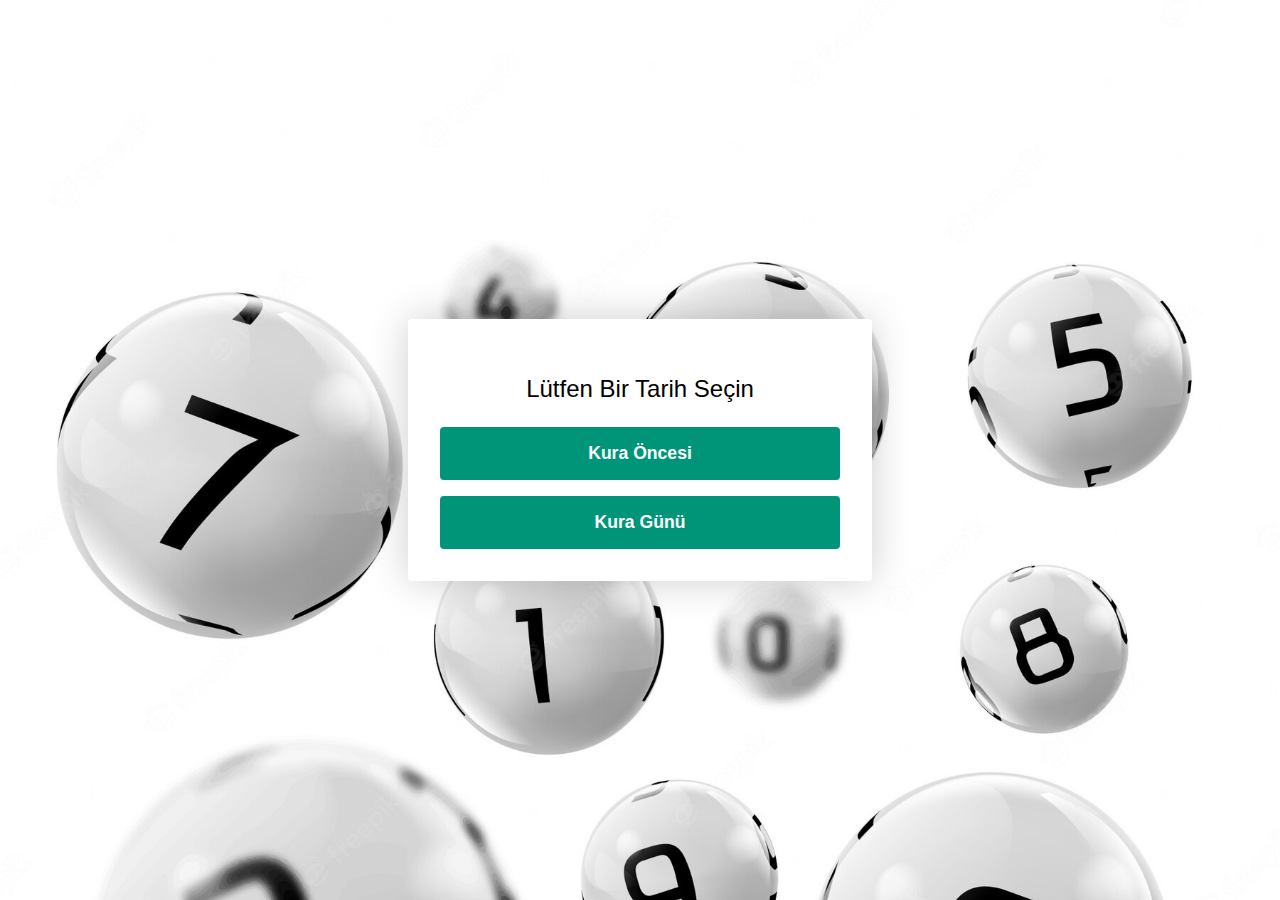
<file: index.html>
<!DOCTYPE html>
<head>
  <meta name="viewport" content="width=device-width, initial-scale=1.0" />
  <meta charset="utf-8" />
  <title>Tarih</title>
  <link rel="stylesheet" href="style.css" />
</head>
<body>
  <div class="container">
    <div id="chooseDate">
      <p class="message__text">Lütfen Bir Tarih Seçin</p>
      <button class="form__button" onclick="goToLogin()" id="before">
        Kura Öncesi
      </button>
      <button class="form__button" onclick="goToLoginWithoutSignupLink()" id="after">Kura Günü</button>
    </div>
  </div>
  <script src="script.js"></script>
</body>
</html>
</file>
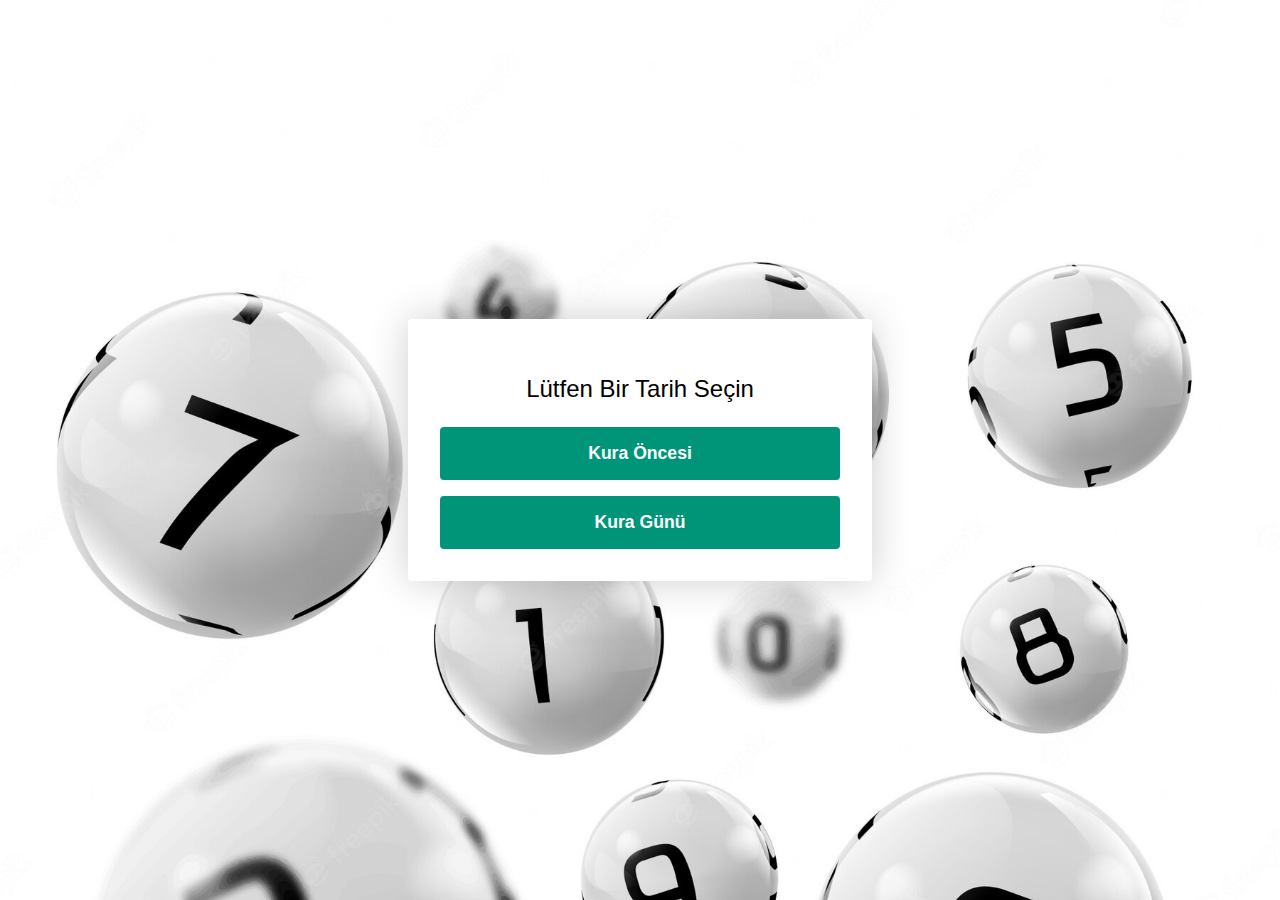
<file: bekle.html>
<!DOCTYPE html>
<html lang="en">
  <head>
    <meta charset="UTF-8" />
    <meta http-equiv="X-UA-Compatible" content="IE=edge" />
    <meta name="viewport" content="width=device-width, initial-scale=1.0" />
    <title>Document</title>
    <link rel="stylesheet" href="style.css" />
  </head>
  <p id="logout">Çıkış</p>
  <body>
    <div class="container">
      <div id="chooseDate">
        <button class="form__button" id="bekle">
          Çekiliş 20 Aralık'ta yapılacaktır, lütfen bekleyiniz...
        </button>
      </div>
    </div>
    <script>
      ;(function () {
        if (!sessionStorage.getItem('username')) {
          window.location.href = 'index.html'
        }
      })()
    </script>
    <script src="script.js"></script>
  </body>
</html>
</file>
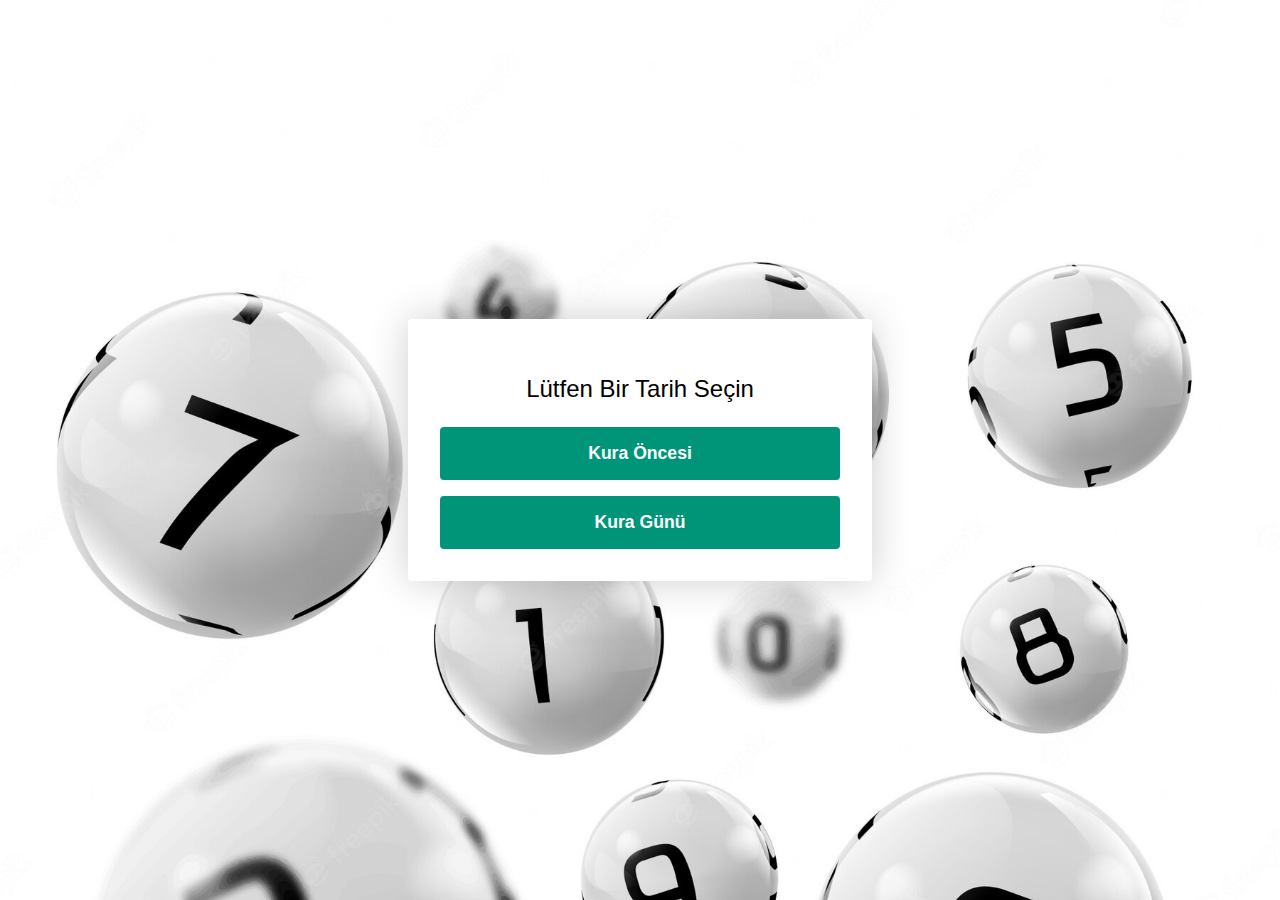
<file: kura.html>
<!DOCTYPE html>
<html lang="en">
  <head>
    <meta charset="UTF-8" />
    <meta http-equiv="X-UA-Compatible" content="IE=edge" />
    <meta name="viewport" content="width=device-width, initial-scale=1.0" />
    <title>Çekiliş</title>
    <link rel="stylesheet" href="style.css" />
  </head>
  <p id="logout">Çıkış</p>
  <body>
    <div class="container">
      <div id="lotteryDiv">
        <p class="message__text" id="result">
          Çekilişe Katılmak İçin Butona Tıklayınız
        </p>
        <button class="form__button" onclick="lottery()" id="cekilis">
          Çekilişe Katıl!
        </button>
      </div>
    </div>

    <script>
      ;(function () {
        if (!sessionStorage.getItem('username')) {
          window.location.href = 'index.html'
        }
      })()
    </script>
    <script src="script.js"></script>
  </body>
</html>
</file>
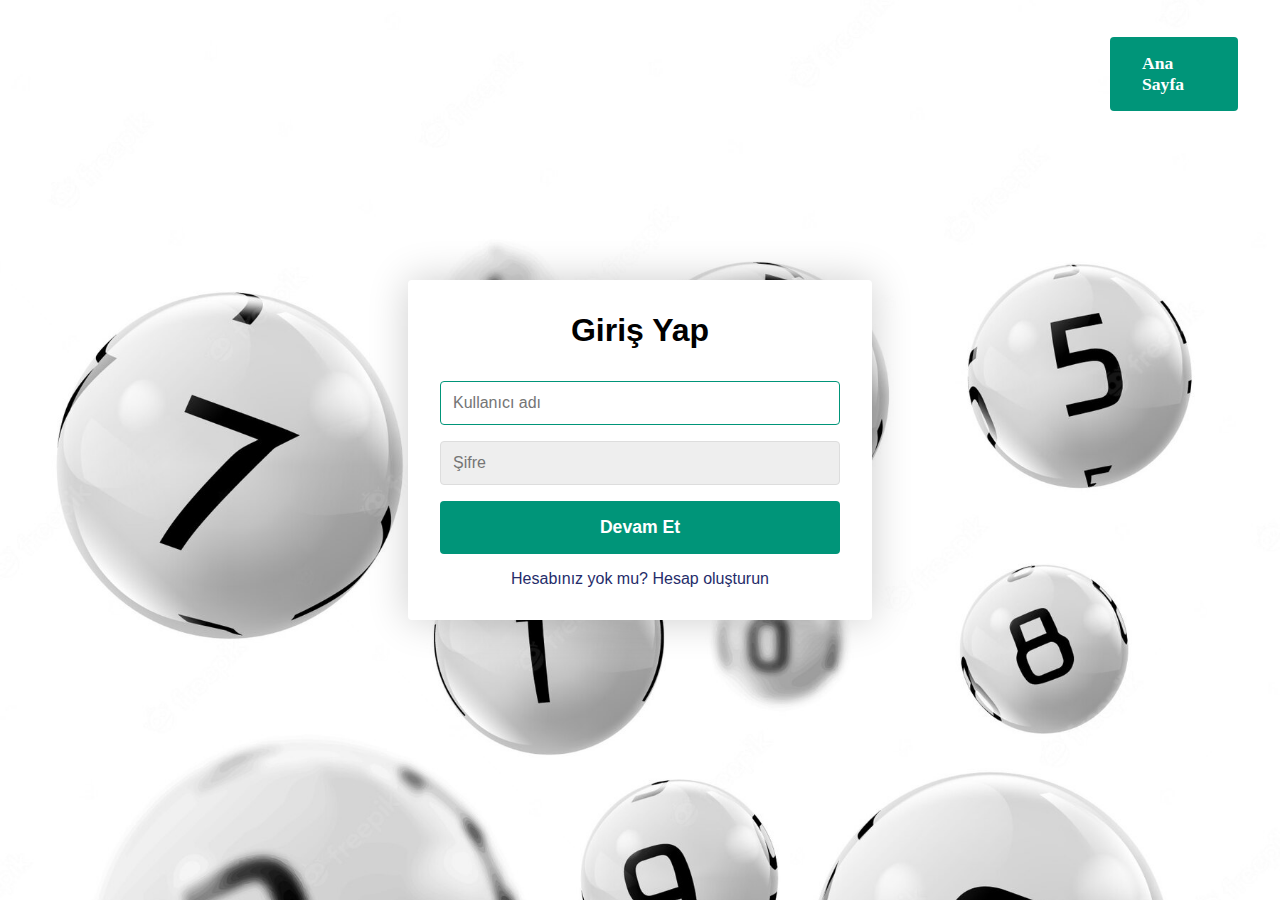
<file: login.html>
<!DOCTYPE html>
<html lang="en">
  <head>
    <meta charset="UTF-8" />
    <meta http-equiv="X-UA-Compatible" content="IE=edge" />
    <meta name="viewport" content="width=device-width, initial-scale=1.0" />
    <title>Giriş Yap</title>
    <link rel="stylesheet" href="style.css" />
  </head>
  <p id="mainpage" onclick="goToIndex()">Ana Sayfa</p>
  <body>
    <div class="container">
      <form class="form" id="login">
        <h1 class="form__title">Giriş Yap</h1>
        <div class="form__message form__message--error"></div>
        <div class="form__input-group">
          <input
            type="text"
            class="form__input"
            autofocus
            placeholder="Kullanıcı adı"
            id="loginUsername"
          />
          <div class="form__input-error-message"></div>
        </div>
        <div class="form__input-group">
          <input
            type="password"
            class="form__input"
            autofocus
            placeholder="Şifre"
            id="loginPassword"
          />
          <div class="form__input-error-message"></div>
        </div>
        <button
          class="form__button"
          onclick="getInfo(event)"
          type="'submit"
          id="loginButton"
        >
          Devam Et
        </button>
        <p class="form__text">
          <a class="form__link" onclick="goToSignup()" id="linkCreateAccount"
            >Hesabınız yok mu? Hesap oluşturun</a
          >
        </p>
      </form>
    </div>
    <script src="script.js"></script>
  </body>
</html>
</file>
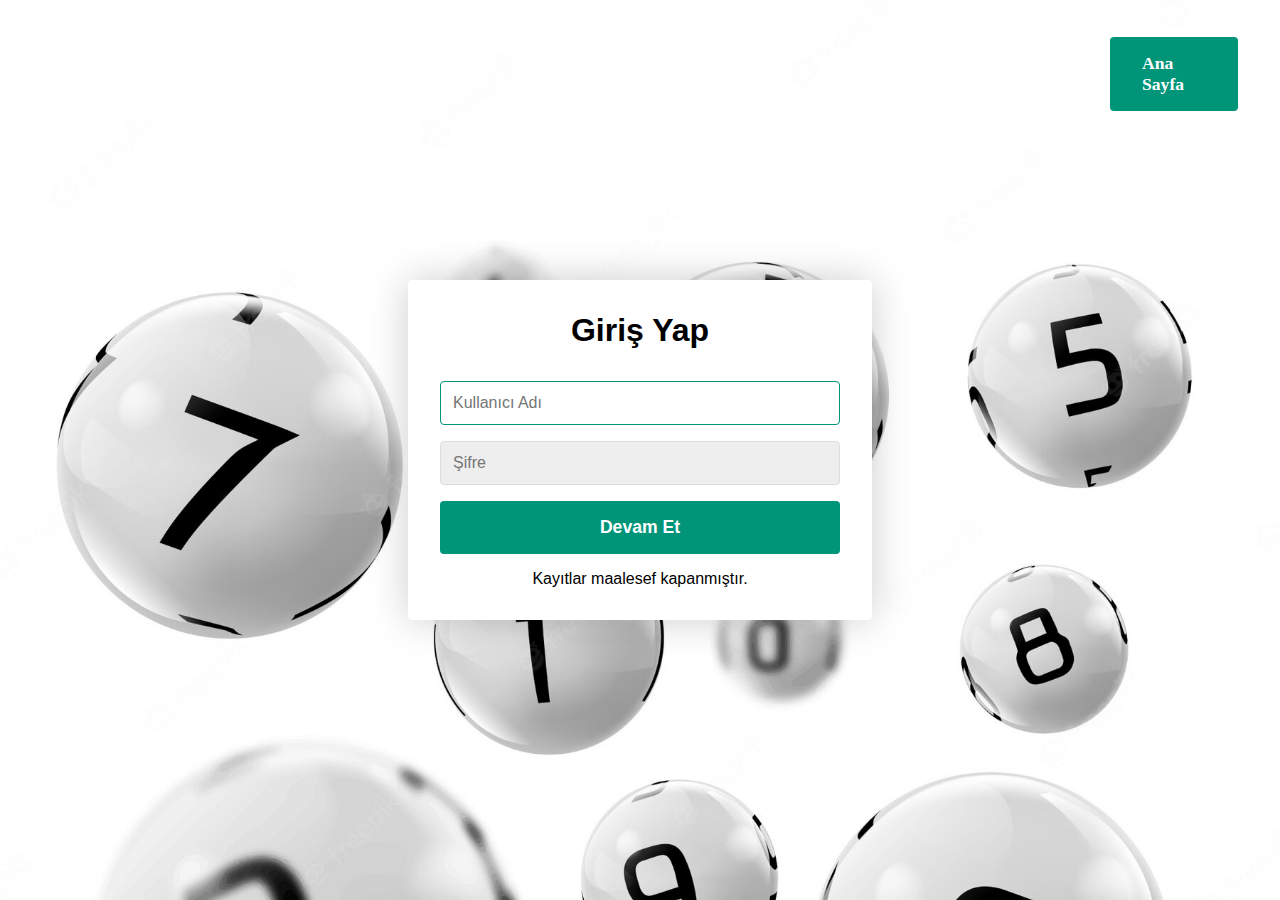
<file: loginWithoutSignup.html>
<!DOCTYPE html>
<html lang="en">
  <head>
    <meta charset="UTF-8" />
    <meta http-equiv="X-UA-Compatible" content="IE=edge" />
    <meta name="viewport" content="width=device-width, initial-scale=1.0" />
    <title>Giriş Yap</title>
    <link rel="stylesheet" href="style.css" />
  </head>
  <p id="mainpage" onclick="goToIndex()">Ana Sayfa</p>
  <body>
    <div class="container">
      <form class="form" id="login">
        <h1 class="form__title">Giriş Yap</h1>
        <div class="form__message form__message--error"></div>
        <div class="form__input-group">
          <input
            type="text"
            class="form__input"
            autofocus
            placeholder="Kullanıcı Adı"
            id="loginUsername"
          />
          <div class="form__input-error-message"></div>
        </div>
        <div class="form__input-group">
          <input
            type="password"
            class="form__input"
            autofocus
            placeholder="Şifre"
            id="loginPassword"
          />
          <div class="form__input-error-message"></div>
        </div>
        <button class="form__button" onclick="getInfo(event)" id="loginButton">
          Devam Et
        </button>
        <p class="form__text">
          <a id="linkCreateAccount">Kayıtlar maalesef kapanmıştır.</a>
        </p>
      </form>
    </div>
    <script src="script.js"></script>
  </body>
</html>
</file>
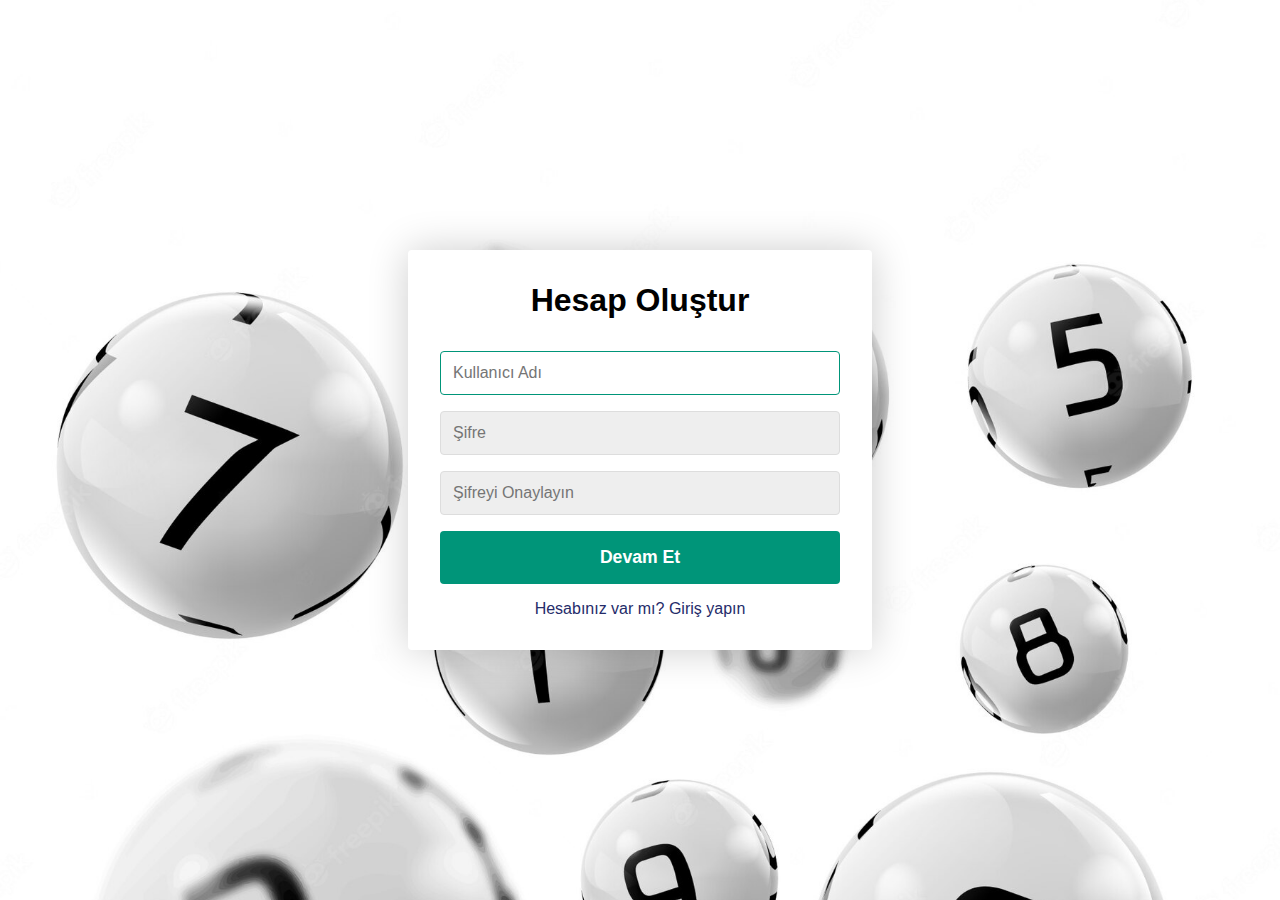
<file: signup.html>
<!DOCTYPE html>
<html lang="en">
  <head>
    <meta charset="UTF-8" />
    <meta http-equiv="X-UA-Compatible" content="IE=edge" />
    <meta name="viewport" content="width=device-width, initial-scale=1.0" />
    <title>Hesap Oluştur</title>
    <link rel="stylesheet" href="style.css" />
  </head>
  <body>
    <div class="container">
      <form class="form" id="createAccount">
        <h1 class="form__title">Hesap Oluştur</h1>
        <div class="form__message form__message--error"></div>
        <div class="form__input-group">
          <input
            type="text"
            id="signupUsername"
            class="form__input"
            autofocus
            placeholder="Kullanıcı Adı"
          />
          <div class="form__input-error-message"></div>
        </div>
        <div class="form__input-group">
          <input
            type="password"
            class="form__input"
            autofocus
            placeholder="Şifre"
            id="signupPassword"
          />
          <div class="form__input-error-message"></div>
        </div>
        <div class="form__input-group">
          <input
            type="password"
            class="form__input"
            autofocus
            placeholder="Şifreyi Onaylayın"
            id="confirm"
          />
          <div class="form__input-error-message"></div>
        </div>
        <button class="form__button" onclick="createUser(event)" type="button">
          Devam Et
        </button>
        <p class="form__text">
          <a class="form__link" onclick="goToLogin()" id="linkLogin"
            >Hesabınız var mı? Giriş yapın</a
          >
        </p>
      </form>
    </div>
    <script src="script.js"></script>
  </body>
</html>
</file>
<file: style.css>
body {
  --color-primary: #009579;
  --color-primary-dark: #007f67;
  --color-secondary: #252c6a;
  --color-error: #cc3333;
  --color-success: #4bb544;
  --border-radius: 4px;

  margin: 0;
  height: 100vh;
  display: flex;
  align-items: center;
  justify-content: center;
  font-size: 18px;
  background: url(balls.jpg);
  background-size: cover;
}

.container {
  width: 400px;
  max-width: 400px;
  margin: 1rem;
  padding: 2rem;
  box-shadow: 0 0 40px rgba(0, 0, 0, 0.2);
  border-radius: var(--border-radius);
  background: #ffffff;
}

.container,
.form__input,
.form__button {
  font: 500 1rem 'Quicksand', sans-serif;
}

.form--hidden {
  display: none;
}

.form > *:first-child {
  margin-top: 0;
}

.form > *:last-child {
  margin-bottom: 0;
}

.form__title {
  margin-bottom: 2rem;
  text-align: center;
}

.form__message {
  text-align: center;
  margin-bottom: 1rem;
}

.form__message--success {
  color: var(--color-success);
}

.form__message--error {
  color: var(--color-error);
}

.form__input-group {
  margin-bottom: 1rem;
}

.form__input {
  display: block;
  width: 100%;
  padding: 0.75rem;
  box-sizing: border-box;
  border-radius: var(--border-radius);
  border: 1px solid #dddddd;
  outline: none;
  background: #eeeeee;
  transition: background 0.2s, border-color 0.2s;
}

.form__input:focus {
  border-color: var(--color-primary);
  background: #ffffff;
}

.form__input--error {
  color: var(--color-error);
  border-color: var(--color-error);
}

.form__input-error-message {
  margin-top: 0.5rem;
  font-size: 0.85rem;
  color: var(--color-error);
}

.form__button {
  width: 100%;
  padding: 1rem 2rem;
  font-weight: bold;
  font-size: 1.1rem;
  color: #ffffff;
  border: none;
  border-radius: var(--border-radius);
  outline: none;
  cursor: pointer;
  background: var(--color-primary);
}

.form__button:hover {
  background: var(--color-primary-dark);
}

.form__button:active {
  transform: scale(0.98);
}

.form__text {
  text-align: center;
}

.form__link {
  color: var(--color-secondary);
  text-decoration: none;
  cursor: pointer;
}

.form__link:hover {
  text-decoration: underline;
}
#before {
  margin-bottom: 1rem;
}

.message__text {
  text-align: center;
  margin-bottom: 1.5rem;
  font: 500 1.5rem 'Quicksand', sans-serif;
}

#logout {
  position: fixed;
  right: 10px;
  top: 5px;
  font-size: 1.4rem;
  margin: 2rem;
  width: 3%;
  padding: 1rem 2rem;
  font-weight: bold;
  font-size: 1.1rem;
  color: #ffffff;
  border: none;
  border-radius: var(--border-radius);
  outline: none;
  cursor: pointer;
  background: var(--color-primary);
}

#bekle {
  font-size: 1.7rem;
  background-color: #cac0be;
  color: #cc3333;
}

#mainpage {
  position: fixed;
  right: 10px;
  top: 5px;
  font-size: 1rem;
  margin: 2rem;
  width: 5%;
  padding: 1rem 2rem;
  font-weight: bold;
  font-size: 1.1rem;
  color: white;
  border: none;
  border-radius: var(--border-radius);
  outline: none;
  cursor: pointer;
  background: var(--color-primary);
}
</file>
